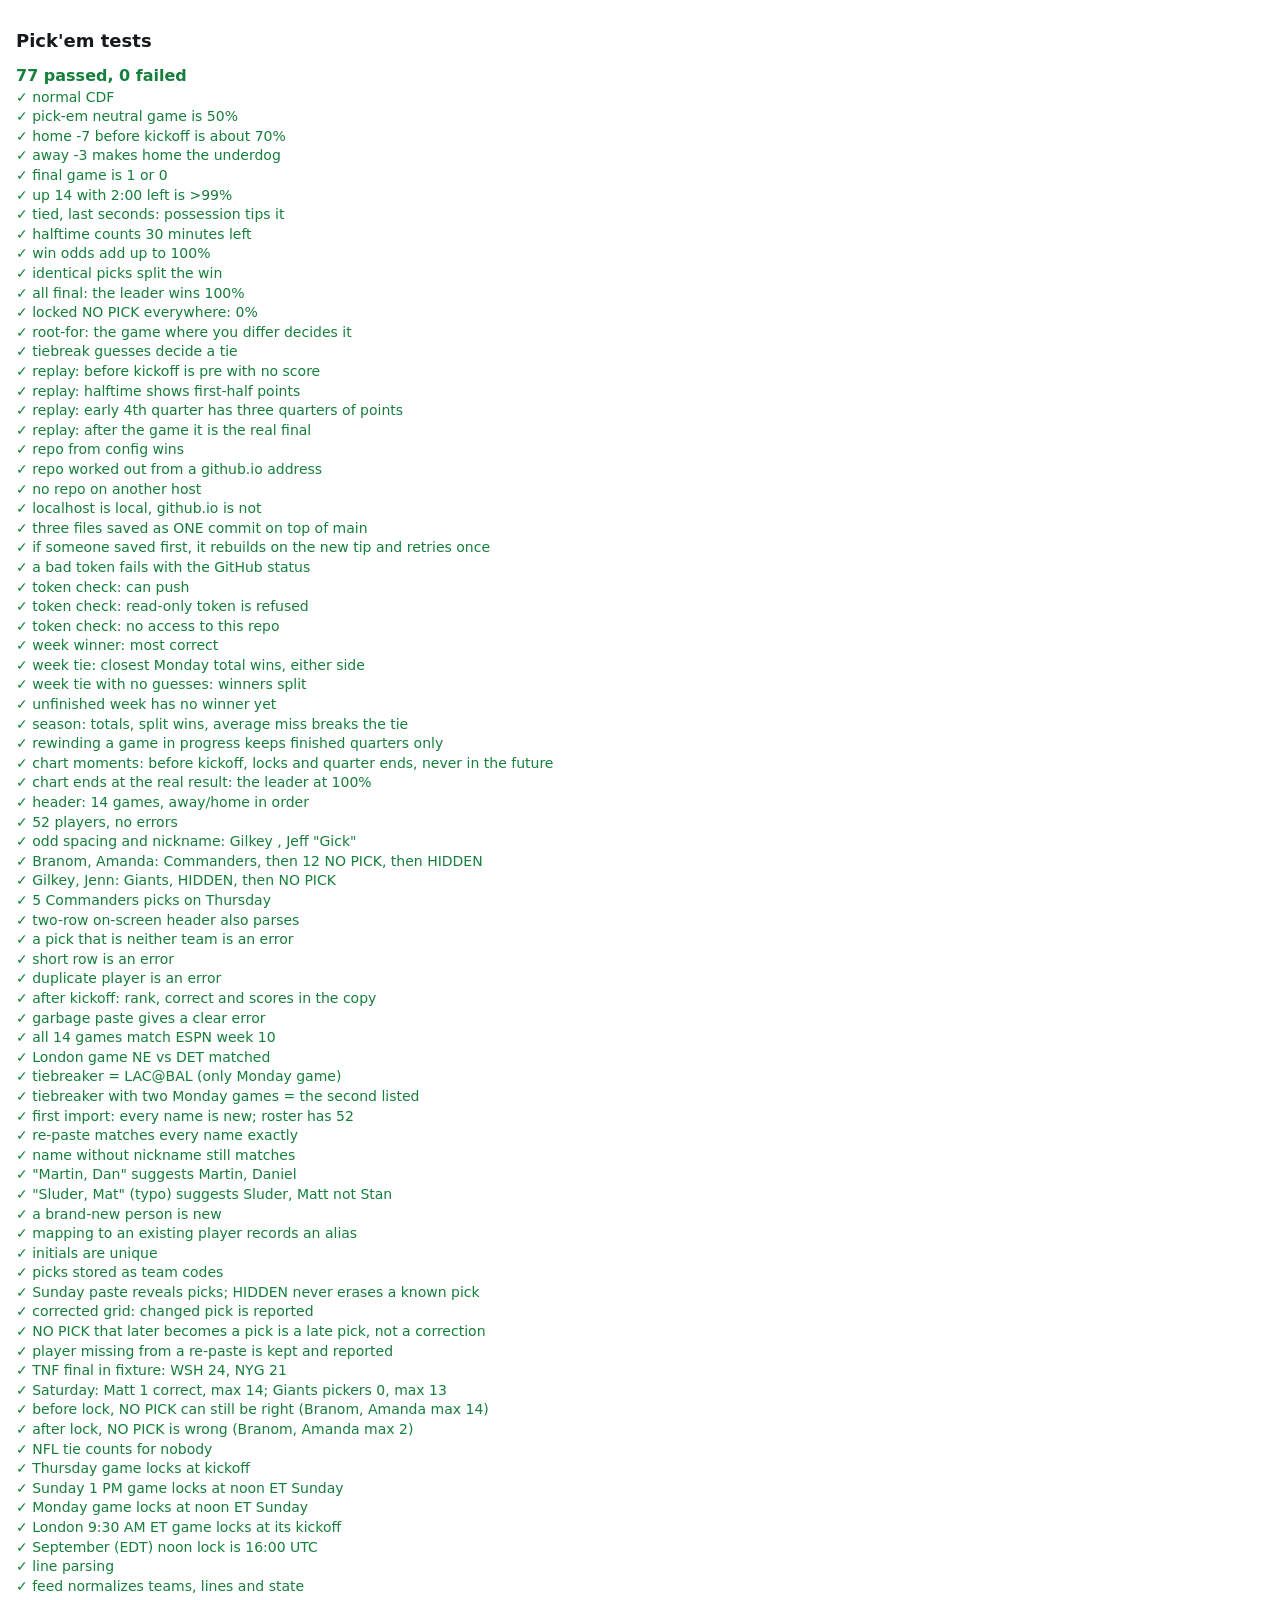
<file: tests/index.html>
<!doctype html>
<html lang="en">
<head>
  <meta charset="utf-8">
  <meta name="viewport" content="width=device-width, initial-scale=1">
  <title>Pick'em Tests</title>
  <style>
    :root { --bg: #fff; --text: #16191d; --ok: #157f3b; --bad: #b42318; --muted: #6b7280; }
    @media (prefers-color-scheme: dark) { :root:not([data-theme="light"]) { --bg: #0f1216; --text: #e7eaee; --ok: #4ad37f; --bad: #ff7a6b; --muted: #9aa3ad; } }
    :root[data-theme="dark"] { --bg: #0f1216; --text: #e7eaee; --ok: #4ad37f; --bad: #ff7a6b; --muted: #9aa3ad; }
    body { background: var(--bg); color: var(--text); font: 14px/1.4 system-ui, sans-serif; margin: 0; padding: 16px; }
    .pass { color: var(--ok); } .fail { color: var(--bad); font-weight: 600; } pre { color: var(--muted); white-space: pre-wrap; margin: 2px 0 8px 18px; }
    h1 { font-size: 18px; } #summary { font-size: 16px; font-weight: 700; }
  </style>
</head>
<body>
  <h1>Pick'em tests</h1>
  <div id="summary">Running…</div>
  <div id="out"></div>
  <script type="module" src="run.js"></script>
</body>
</html>
</file>
